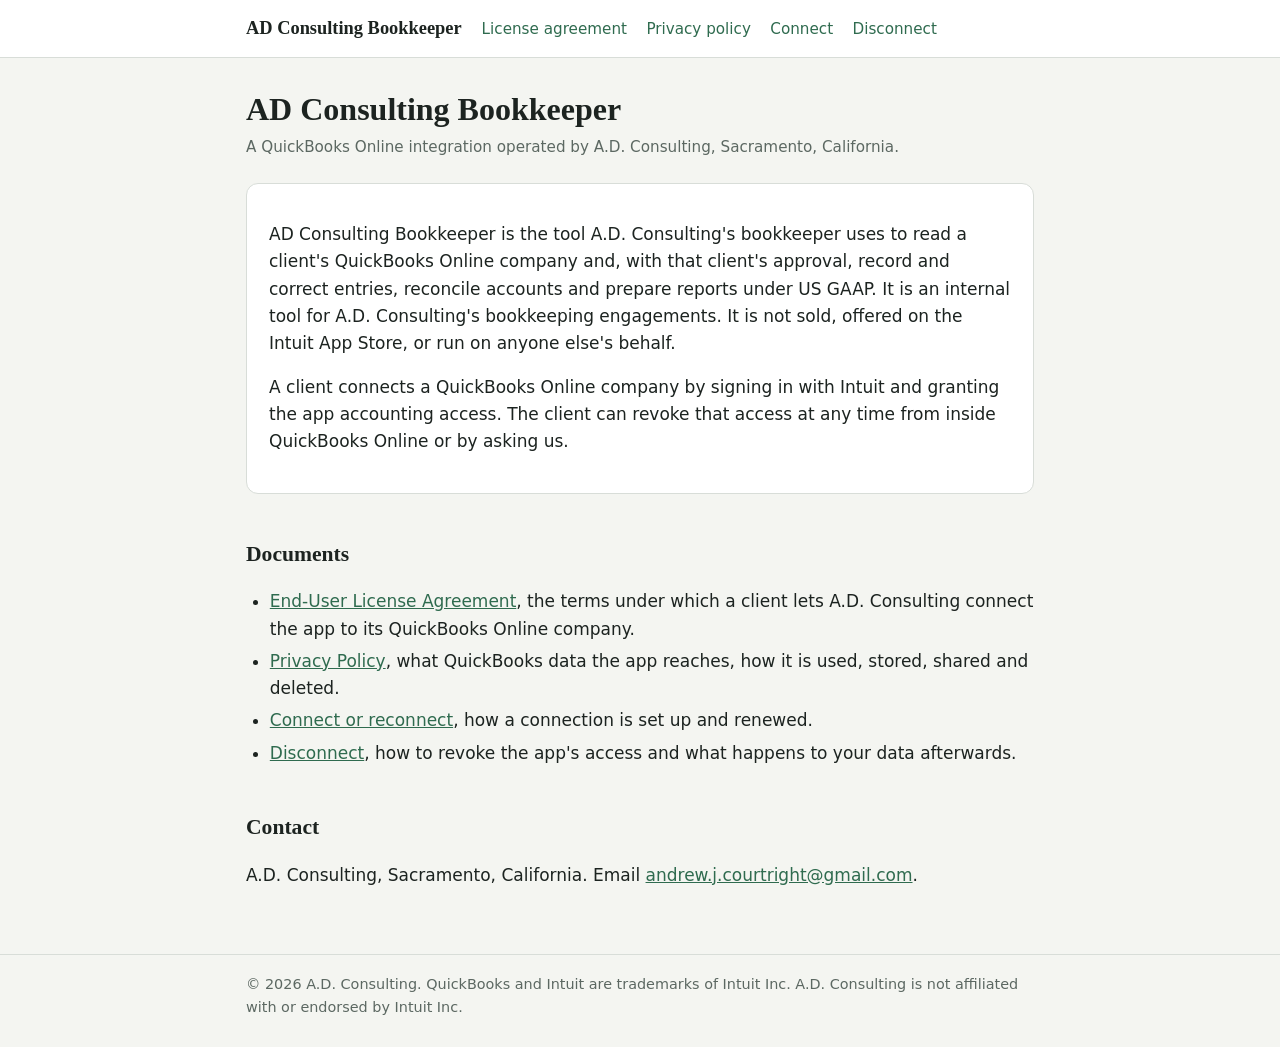
<file: index.html>
<!doctype html>
<html lang="en">
<head>
<meta charset="utf-8">
<meta name="viewport" content="width=device-width, initial-scale=1">
<title>AD Consulting Bookkeeper</title>
<meta name="description" content="AD Consulting Bookkeeper is the QuickBooks Online integration A.D. Consulting uses to keep its clients' books under US GAAP.">
<link rel="stylesheet" href="styles.css">
</head>
<body>
<header class="site">
  <div class="inner">
    <a class="brand" href="./">AD Consulting Bookkeeper</a>
    <nav>
      <a href="eula.html">License agreement</a>
      <a href="privacy.html">Privacy policy</a>
      <a href="connect.html">Connect</a>
      <a href="disconnect.html">Disconnect</a>
    </nav>
  </div>
</header>
<main>
  <h1>AD Consulting Bookkeeper</h1>
  <p class="meta">A QuickBooks Online integration operated by A.D. Consulting, Sacramento, California.</p>

  <div class="card">
    <p>AD Consulting Bookkeeper is the tool A.D. Consulting's bookkeeper uses to read a client's QuickBooks Online
    company and, with that client's approval, record and correct entries, reconcile accounts and prepare reports
    under US GAAP. It is an internal tool for A.D. Consulting's bookkeeping engagements. It is not sold, offered on
    the Intuit App Store, or run on anyone else's behalf.</p>
    <p>A client connects a QuickBooks Online company by signing in with Intuit and granting the app accounting
    access. The client can revoke that access at any time from inside QuickBooks Online or by asking us.</p>
  </div>

  <h2>Documents</h2>
  <ul>
    <li><a href="eula.html">End-User License Agreement</a>, the terms under which a client lets A.D. Consulting connect the app to its QuickBooks Online company.</li>
    <li><a href="privacy.html">Privacy Policy</a>, what QuickBooks data the app reaches, how it is used, stored, shared and deleted.</li>
    <li><a href="connect.html">Connect or reconnect</a>, how a connection is set up and renewed.</li>
    <li><a href="disconnect.html">Disconnect</a>, how to revoke the app's access and what happens to your data afterwards.</li>
  </ul>

  <h2>Contact</h2>
  <p>A.D. Consulting, Sacramento, California. Email <a href="mailto:andrew.j.courtright@gmail.com">andrew.j.courtright@gmail.com</a>.</p>
</main>
<footer class="site">
  <div class="inner">
    &copy; 2026 A.D. Consulting. QuickBooks and Intuit are trademarks of Intuit Inc. A.D. Consulting is not affiliated
    with or endorsed by Intuit Inc.
  </div>
</footer>
</body>
</html>
</file>
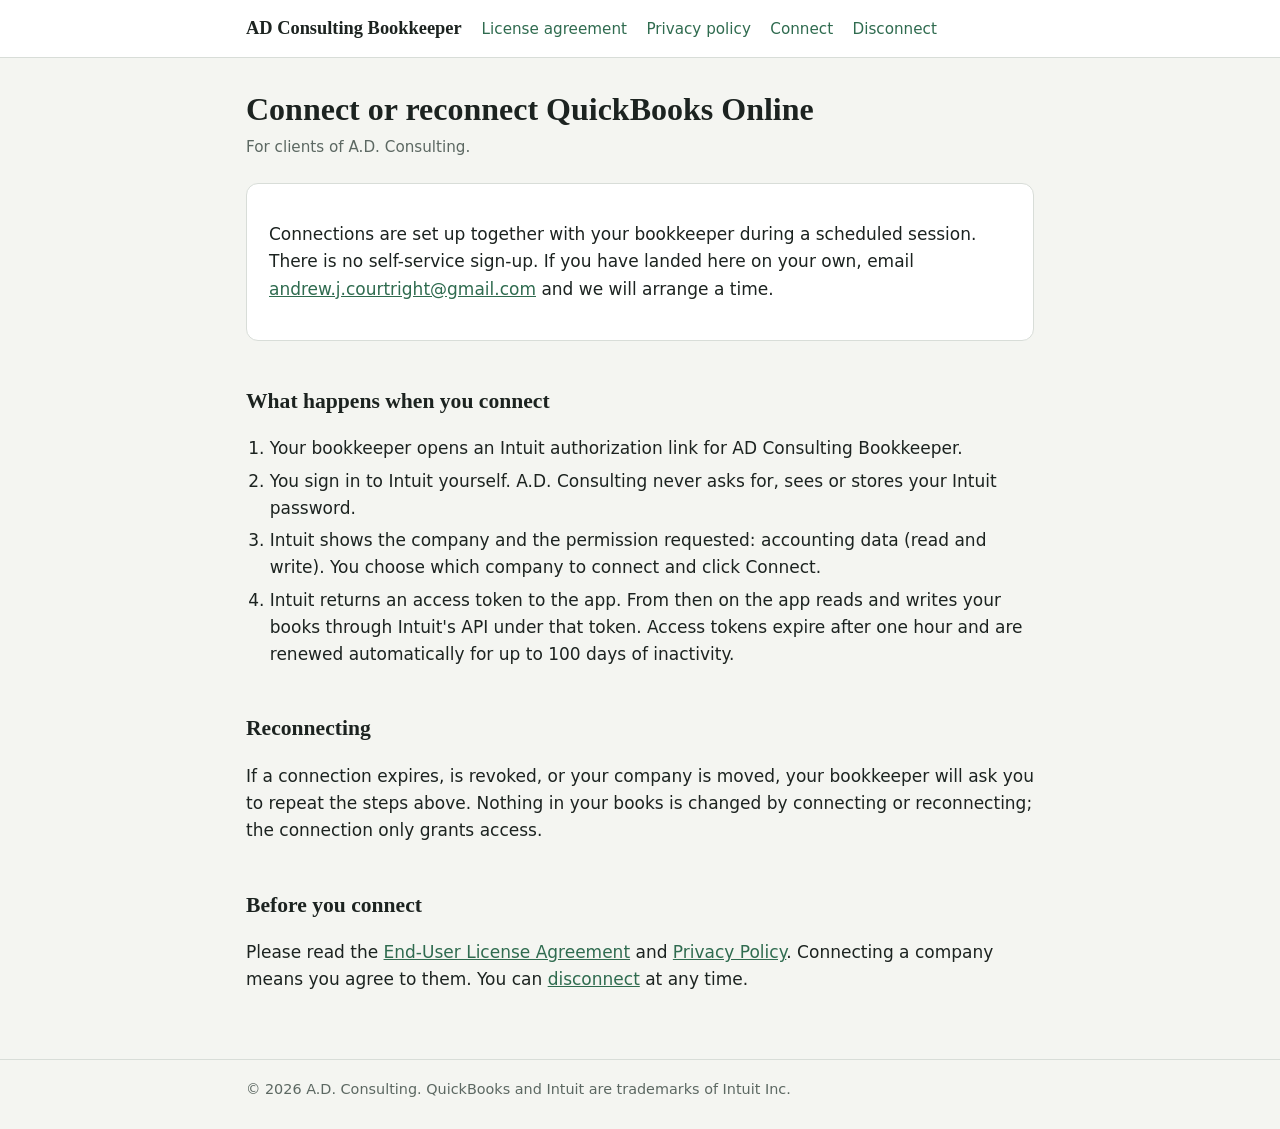
<file: connect.html>
<!doctype html>
<html lang="en">
<head>
<meta charset="utf-8">
<meta name="viewport" content="width=device-width, initial-scale=1">
<title>Connect QuickBooks</title>
<meta name="description" content="How a client connects or reconnects a QuickBooks Online company to AD Consulting Bookkeeper.">
<link rel="stylesheet" href="styles.css">
</head>
<body>
<header class="site">
  <div class="inner">
    <a class="brand" href="./">AD Consulting Bookkeeper</a>
    <nav>
      <a href="eula.html">License agreement</a>
      <a href="privacy.html">Privacy policy</a>
      <a href="connect.html">Connect</a>
      <a href="disconnect.html">Disconnect</a>
    </nav>
  </div>
</header>
<main>
  <h1>Connect or reconnect QuickBooks Online</h1>
  <p class="meta">For clients of A.D. Consulting.</p>

  <div class="card">
    <p>Connections are set up together with your bookkeeper during a scheduled session. There is no self-service
    sign-up. If you have landed here on your own, email
    <a href="mailto:andrew.j.courtright@gmail.com">andrew.j.courtright@gmail.com</a> and we will arrange a time.</p>
  </div>

  <h2>What happens when you connect</h2>
  <ol>
    <li>Your bookkeeper opens an Intuit authorization link for AD Consulting Bookkeeper.</li>
    <li>You sign in to Intuit yourself. A.D. Consulting never asks for, sees or stores your Intuit password.</li>
    <li>Intuit shows the company and the permission requested: accounting data (read and write). You choose which
    company to connect and click Connect.</li>
    <li>Intuit returns an access token to the app. From then on the app reads and writes your books through Intuit's
    API under that token. Access tokens expire after one hour and are renewed automatically for up to 100 days of
    inactivity.</li>
  </ol>

  <h2>Reconnecting</h2>
  <p>If a connection expires, is revoked, or your company is moved, your bookkeeper will ask you to repeat the steps
  above. Nothing in your books is changed by connecting or reconnecting; the connection only grants access.</p>

  <h2>Before you connect</h2>
  <p>Please read the <a href="eula.html">End-User License Agreement</a> and <a href="privacy.html">Privacy
  Policy</a>. Connecting a company means you agree to them. You can <a href="disconnect.html">disconnect</a> at any
  time.</p>
</main>
<footer class="site">
  <div class="inner">
    &copy; 2026 A.D. Consulting. QuickBooks and Intuit are trademarks of Intuit Inc.
  </div>
</footer>
</body>
</html>
</file>
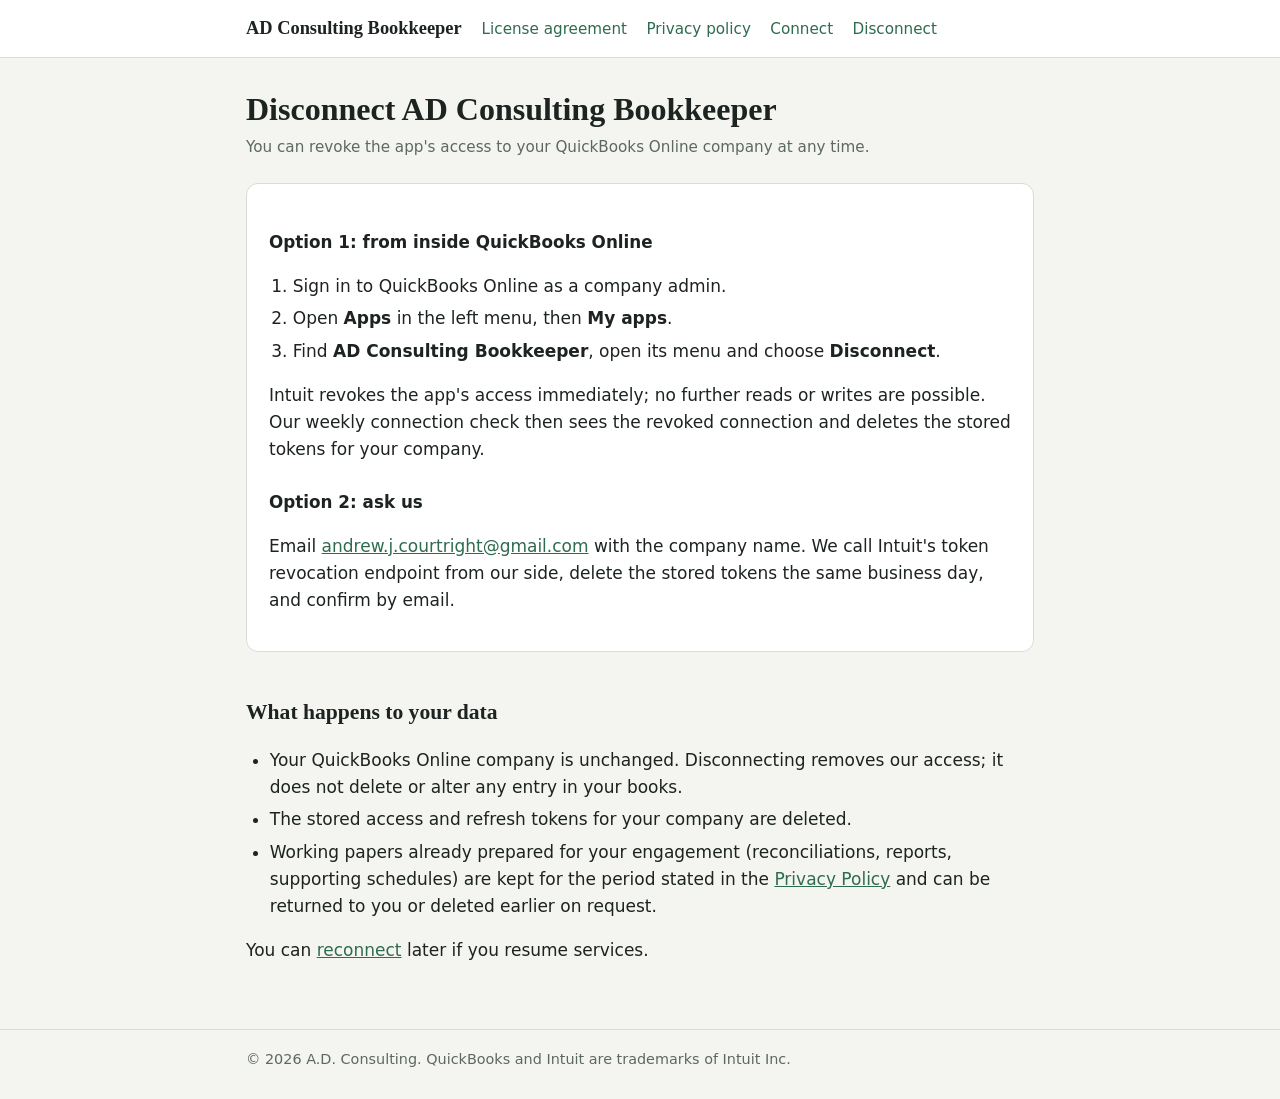
<file: disconnect.html>
<!doctype html>
<html lang="en">
<head>
<meta charset="utf-8">
<meta name="viewport" content="width=device-width, initial-scale=1">
<title>Disconnect QuickBooks</title>
<meta name="description" content="How to revoke AD Consulting Bookkeeper's access to your QuickBooks Online company and what happens to your data.">
<link rel="stylesheet" href="styles.css">
</head>
<body>
<header class="site">
  <div class="inner">
    <a class="brand" href="./">AD Consulting Bookkeeper</a>
    <nav>
      <a href="eula.html">License agreement</a>
      <a href="privacy.html">Privacy policy</a>
      <a href="connect.html">Connect</a>
      <a href="disconnect.html">Disconnect</a>
    </nav>
  </div>
</header>
<main>
  <h1>Disconnect AD Consulting Bookkeeper</h1>
  <p class="meta">You can revoke the app's access to your QuickBooks Online company at any time.</p>

  <div class="card">
    <h3>Option 1: from inside QuickBooks Online</h3>
    <ol>
      <li>Sign in to QuickBooks Online as a company admin.</li>
      <li>Open <strong>Apps</strong> in the left menu, then <strong>My apps</strong>.</li>
      <li>Find <strong>AD Consulting Bookkeeper</strong>, open its menu and choose <strong>Disconnect</strong>.</li>
    </ol>
    <p>Intuit revokes the app's access immediately; no further reads or writes are possible. Our weekly connection
    check then sees the revoked connection and deletes the stored tokens for your company.</p>

    <h3>Option 2: ask us</h3>
    <p>Email <a href="mailto:andrew.j.courtright@gmail.com">andrew.j.courtright@gmail.com</a> with the company name.
    We call Intuit's token revocation endpoint from our side, delete the stored tokens the same business day, and
    confirm by email.</p>
  </div>

  <h2>What happens to your data</h2>
  <ul>
    <li>Your QuickBooks Online company is unchanged. Disconnecting removes our access; it does not delete or alter any
    entry in your books.</li>
    <li>The stored access and refresh tokens for your company are deleted.</li>
    <li>Working papers already prepared for your engagement (reconciliations, reports, supporting schedules) are kept
    for the period stated in the <a href="privacy.html#retention">Privacy Policy</a> and can be returned to you or
    deleted earlier on request.</li>
  </ul>

  <p>You can <a href="connect.html">reconnect</a> later if you resume services.</p>
</main>
<footer class="site">
  <div class="inner">
    &copy; 2026 A.D. Consulting. QuickBooks and Intuit are trademarks of Intuit Inc.
  </div>
</footer>
</body>
</html>
</file>
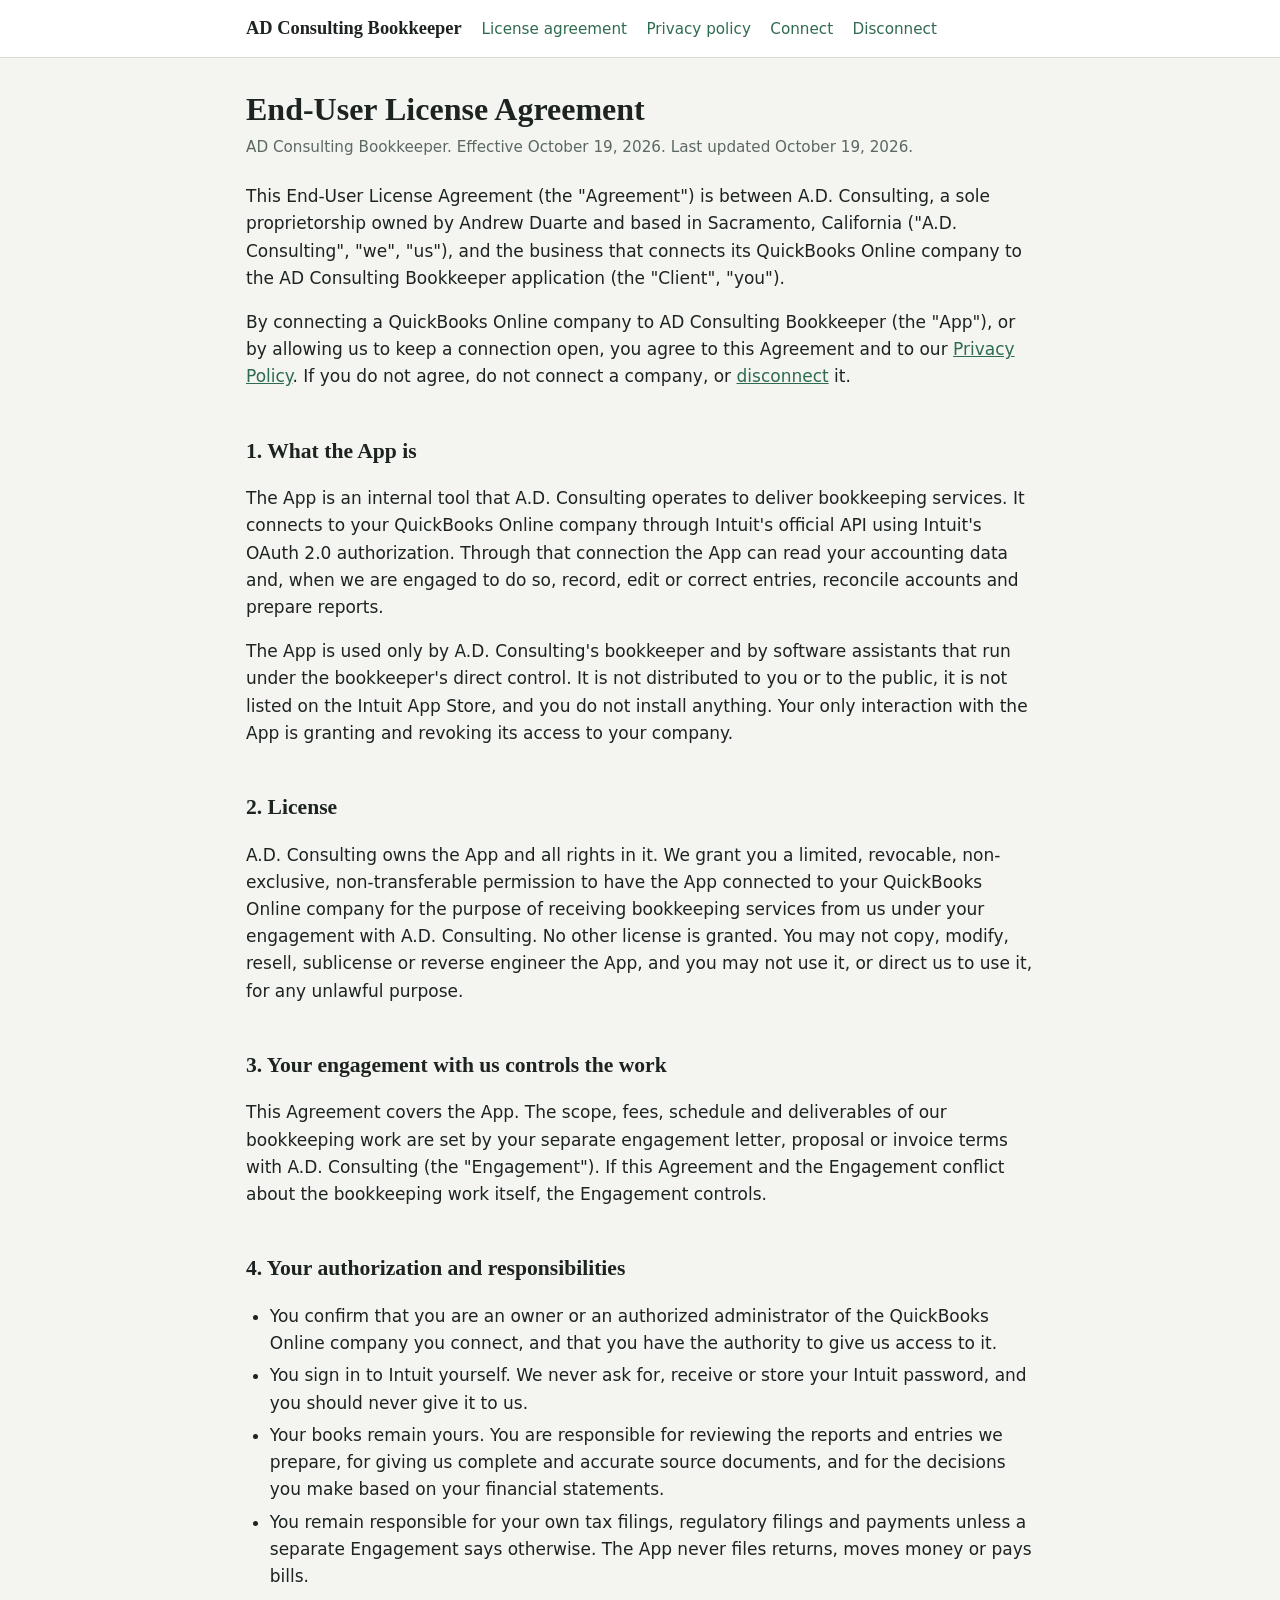
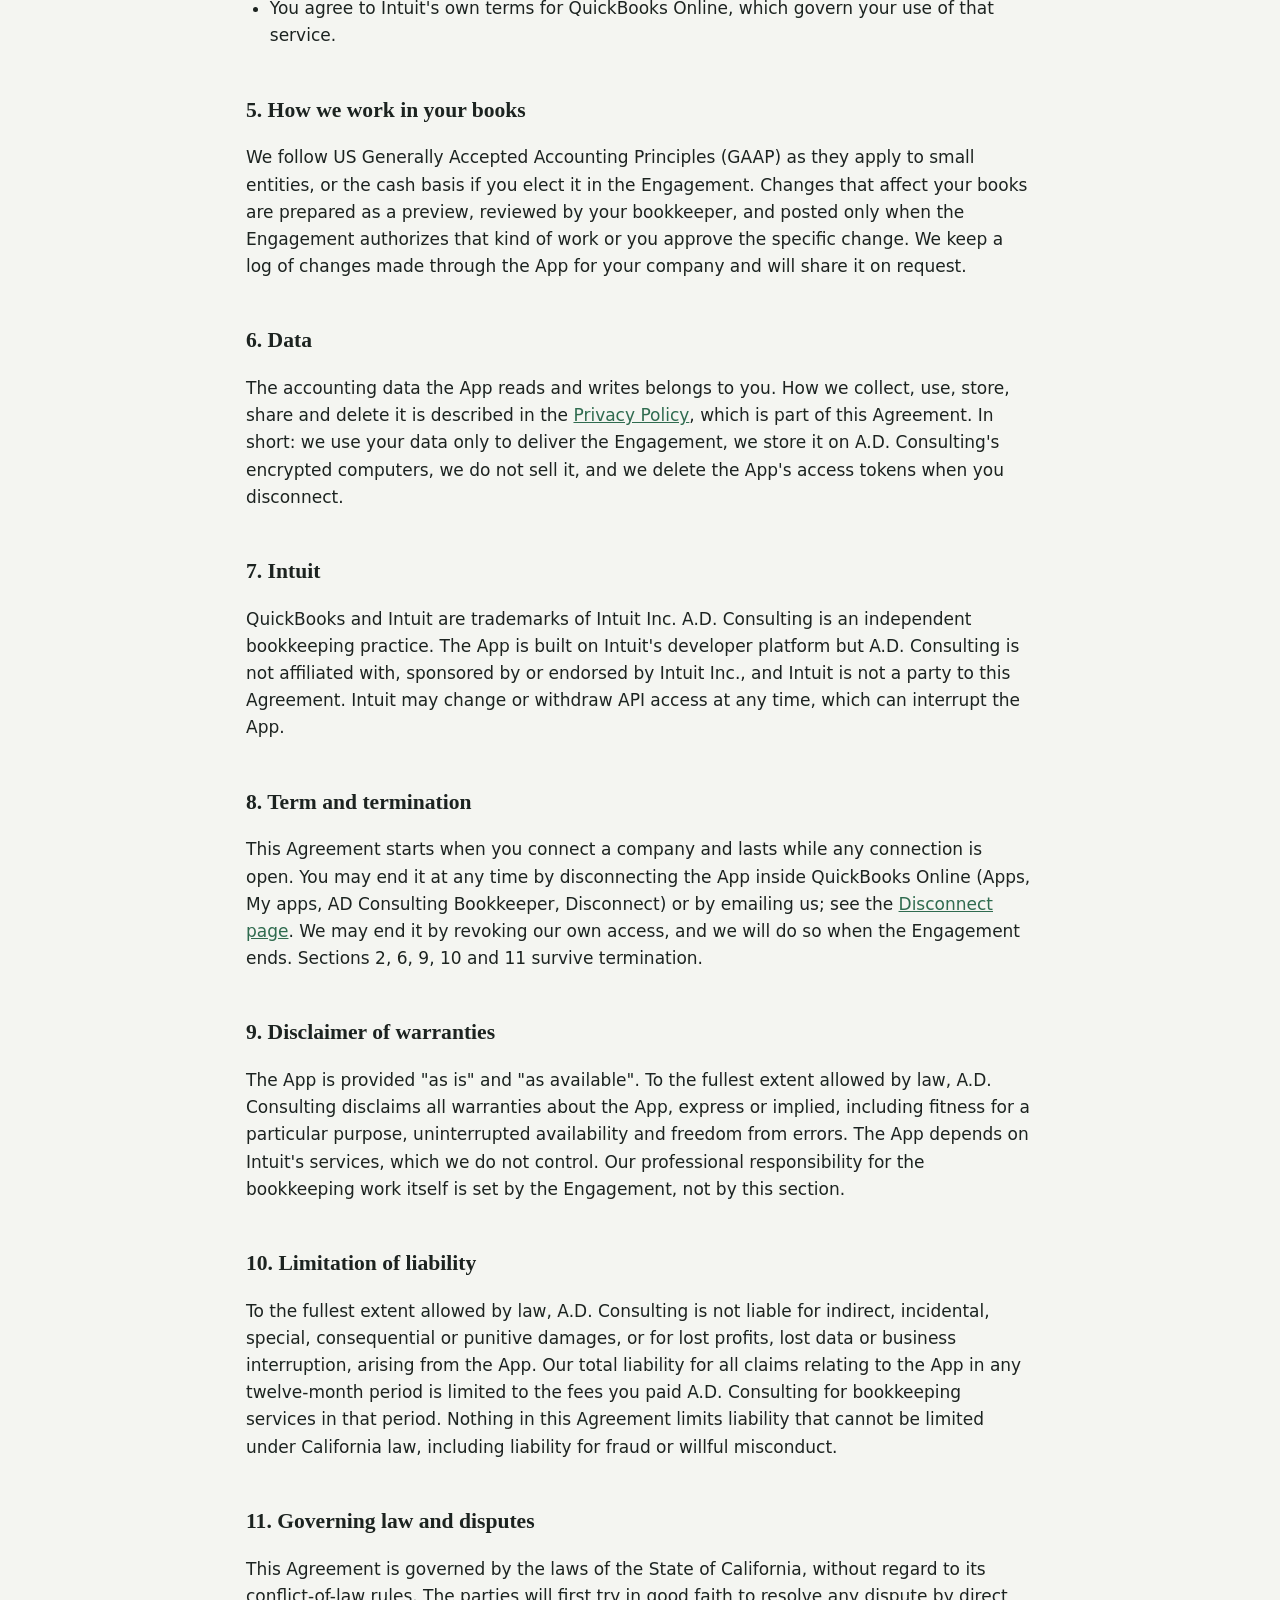
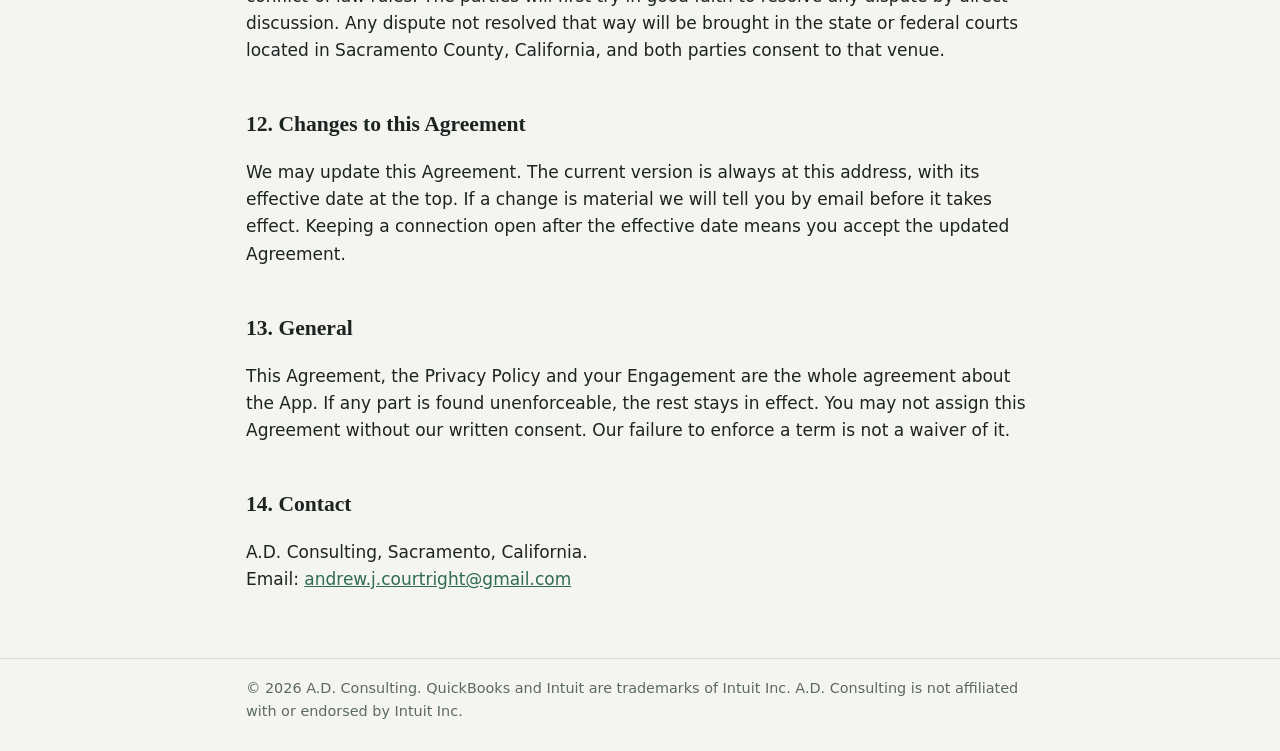
<file: eula.html>
<!doctype html>
<html lang="en">
<head>
<meta charset="utf-8">
<meta name="viewport" content="width=device-width, initial-scale=1">
<title>End-User License Agreement</title>
<meta name="description" content="End-User License Agreement for AD Consulting Bookkeeper, the QuickBooks Online integration operated by A.D. Consulting.">
<link rel="stylesheet" href="styles.css">
</head>
<body>
<header class="site">
  <div class="inner">
    <a class="brand" href="./">AD Consulting Bookkeeper</a>
    <nav>
      <a href="eula.html">License agreement</a>
      <a href="privacy.html">Privacy policy</a>
      <a href="connect.html">Connect</a>
      <a href="disconnect.html">Disconnect</a>
    </nav>
  </div>
</header>
<main>
  <h1>End-User License Agreement</h1>
  <p class="meta">AD Consulting Bookkeeper. Effective October 19, 2026. Last updated October 19, 2026.</p>

  <p>This End-User License Agreement (the "Agreement") is between A.D. Consulting, a sole proprietorship owned by
  Andrew Duarte and based in Sacramento, California ("A.D. Consulting", "we", "us"), and the business that connects
  its QuickBooks Online company to the AD Consulting Bookkeeper application (the "Client", "you").</p>

  <p>By connecting a QuickBooks Online company to AD Consulting Bookkeeper (the "App"), or by allowing us to keep a
  connection open, you agree to this Agreement and to our <a href="privacy.html">Privacy Policy</a>. If you do not
  agree, do not connect a company, or <a href="disconnect.html">disconnect</a> it.</p>

  <h2>1. What the App is</h2>
  <p>The App is an internal tool that A.D. Consulting operates to deliver bookkeeping services. It connects to your
  QuickBooks Online company through Intuit's official API using Intuit's OAuth 2.0 authorization. Through that
  connection the App can read your accounting data and, when we are engaged to do so, record, edit or correct
  entries, reconcile accounts and prepare reports.</p>
  <p>The App is used only by A.D. Consulting's bookkeeper and by software assistants that run under the bookkeeper's
  direct control. It is not distributed to you or to the public, it is not listed on the Intuit App Store, and you
  do not install anything. Your only interaction with the App is granting and revoking its access to your company.</p>

  <h2>2. License</h2>
  <p>A.D. Consulting owns the App and all rights in it. We grant you a limited, revocable, non-exclusive,
  non-transferable permission to have the App connected to your QuickBooks Online company for the purpose of
  receiving bookkeeping services from us under your engagement with A.D. Consulting. No other license is granted.
  You may not copy, modify, resell, sublicense or reverse engineer the App, and you may not use it, or direct us to
  use it, for any unlawful purpose.</p>

  <h2>3. Your engagement with us controls the work</h2>
  <p>This Agreement covers the App. The scope, fees, schedule and deliverables of our bookkeeping work are set by
  your separate engagement letter, proposal or invoice terms with A.D. Consulting (the "Engagement"). If this
  Agreement and the Engagement conflict about the bookkeeping work itself, the Engagement controls.</p>

  <h2>4. Your authorization and responsibilities</h2>
  <ul>
    <li>You confirm that you are an owner or an authorized administrator of the QuickBooks Online company you connect,
    and that you have the authority to give us access to it.</li>
    <li>You sign in to Intuit yourself. We never ask for, receive or store your Intuit password, and you should never
    give it to us.</li>
    <li>Your books remain yours. You are responsible for reviewing the reports and entries we prepare, for giving us
    complete and accurate source documents, and for the decisions you make based on your financial statements.</li>
    <li>You remain responsible for your own tax filings, regulatory filings and payments unless a separate Engagement
    says otherwise. The App never files returns, moves money or pays bills.</li>
    <li>You agree to Intuit's own terms for QuickBooks Online, which govern your use of that service.</li>
  </ul>

  <h2>5. How we work in your books</h2>
  <p>We follow US Generally Accepted Accounting Principles (GAAP) as they apply to small entities, or the cash basis
  if you elect it in the Engagement. Changes that affect your books are prepared as a preview, reviewed by your
  bookkeeper, and posted only when the Engagement authorizes that kind of work or you approve the specific change.
  We keep a log of changes made through the App for your company and will share it on request.</p>

  <h2>6. Data</h2>
  <p>The accounting data the App reads and writes belongs to you. How we collect, use, store, share and delete it is
  described in the <a href="privacy.html">Privacy Policy</a>, which is part of this Agreement. In short: we use your
  data only to deliver the Engagement, we store it on A.D. Consulting's encrypted computers, we do not sell it, and
  we delete the App's access tokens when you disconnect.</p>

  <h2>7. Intuit</h2>
  <p>QuickBooks and Intuit are trademarks of Intuit Inc. A.D. Consulting is an independent bookkeeping practice. The
  App is built on Intuit's developer platform but A.D. Consulting is not affiliated with, sponsored by or endorsed by
  Intuit Inc., and Intuit is not a party to this Agreement. Intuit may change or withdraw API access at any time,
  which can interrupt the App.</p>

  <h2>8. Term and termination</h2>
  <p>This Agreement starts when you connect a company and lasts while any connection is open. You may end it at any
  time by disconnecting the App inside QuickBooks Online (Apps, My apps, AD Consulting Bookkeeper, Disconnect) or by
  emailing us; see the <a href="disconnect.html">Disconnect page</a>. We may end it by revoking our own access,
  and we will do so when the Engagement ends. Sections 2, 6, 9, 10 and 11 survive termination.</p>

  <h2>9. Disclaimer of warranties</h2>
  <p>The App is provided "as is" and "as available". To the fullest extent allowed by law, A.D. Consulting disclaims
  all warranties about the App, express or implied, including fitness for a particular purpose, uninterrupted
  availability and freedom from errors. The App depends on Intuit's services, which we do not control. Our
  professional responsibility for the bookkeeping work itself is set by the Engagement, not by this section.</p>

  <h2>10. Limitation of liability</h2>
  <p>To the fullest extent allowed by law, A.D. Consulting is not liable for indirect, incidental, special,
  consequential or punitive damages, or for lost profits, lost data or business interruption, arising from the App.
  Our total liability for all claims relating to the App in any twelve-month period is limited to the fees you paid
  A.D. Consulting for bookkeeping services in that period. Nothing in this Agreement limits liability that cannot be
  limited under California law, including liability for fraud or willful misconduct.</p>

  <h2>11. Governing law and disputes</h2>
  <p>This Agreement is governed by the laws of the State of California, without regard to its conflict-of-law rules.
  The parties will first try in good faith to resolve any dispute by direct discussion. Any dispute not resolved
  that way will be brought in the state or federal courts located in Sacramento County, California, and both
  parties consent to that venue.</p>

  <h2>12. Changes to this Agreement</h2>
  <p>We may update this Agreement. The current version is always at this address, with its effective date at the top.
  If a change is material we will tell you by email before it takes effect. Keeping a connection open after the
  effective date means you accept the updated Agreement.</p>

  <h2>13. General</h2>
  <p>This Agreement, the Privacy Policy and your Engagement are the whole agreement about the App. If any part is
  found unenforceable, the rest stays in effect. You may not assign this Agreement without our written consent. Our
  failure to enforce a term is not a waiver of it.</p>

  <h2>14. Contact</h2>
  <p>A.D. Consulting, Sacramento, California.<br>
  Email: <a href="mailto:andrew.j.courtright@gmail.com">andrew.j.courtright@gmail.com</a></p>
</main>
<footer class="site">
  <div class="inner">
    &copy; 2026 A.D. Consulting. QuickBooks and Intuit are trademarks of Intuit Inc. A.D. Consulting is not affiliated
    with or endorsed by Intuit Inc.
  </div>
</footer>
</body>
</html>
</file>
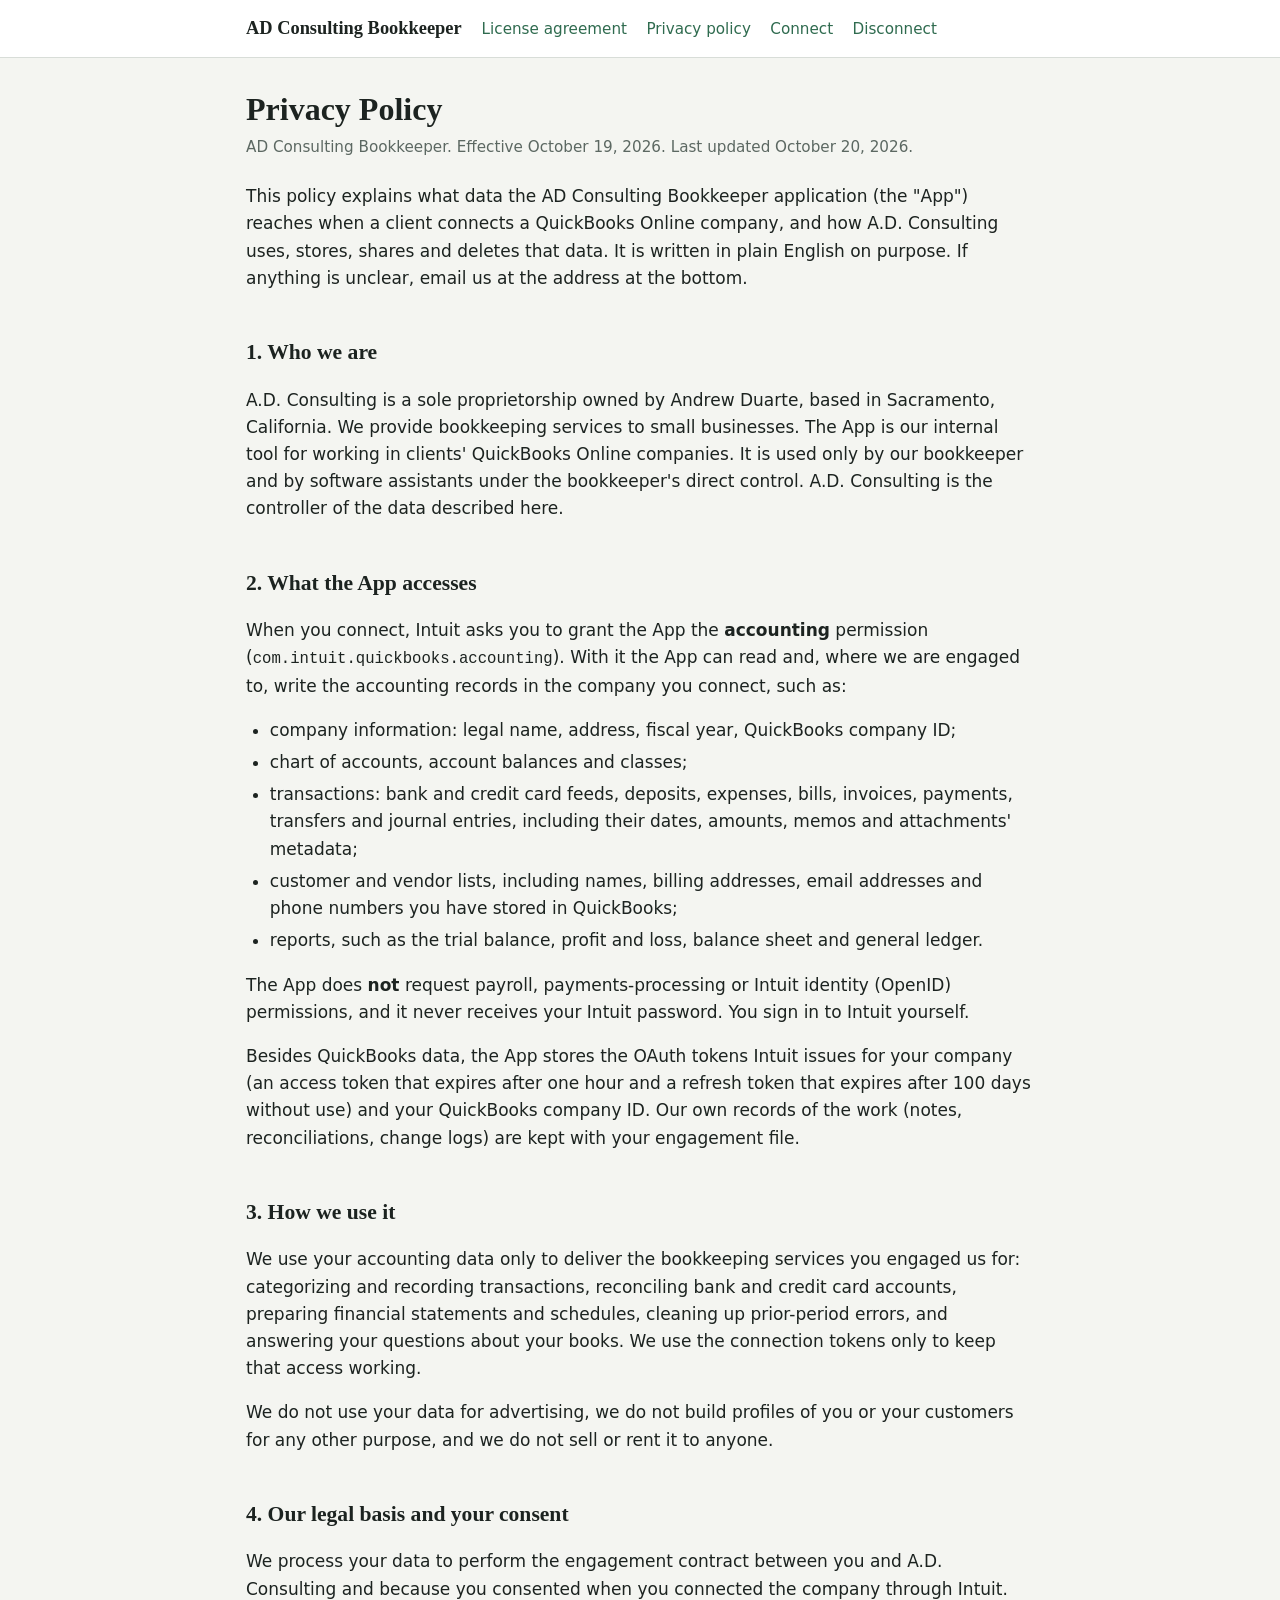
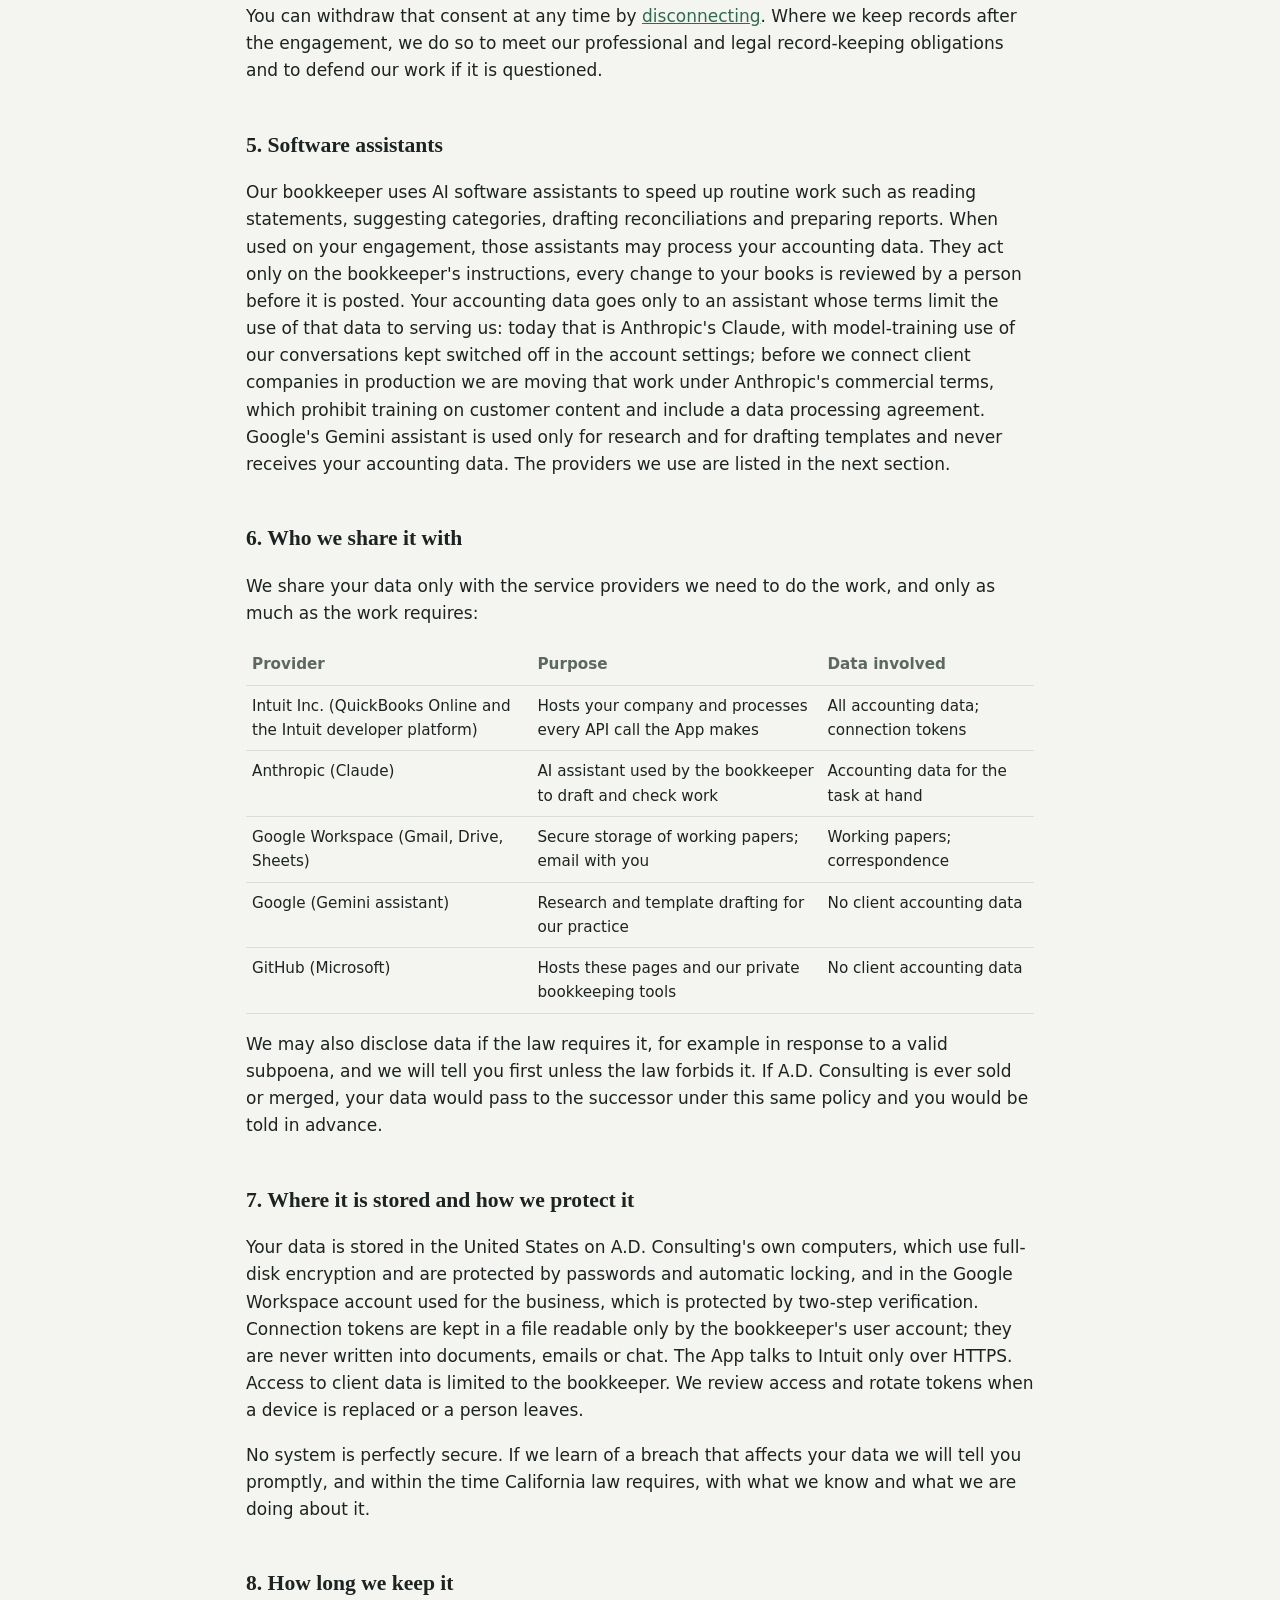
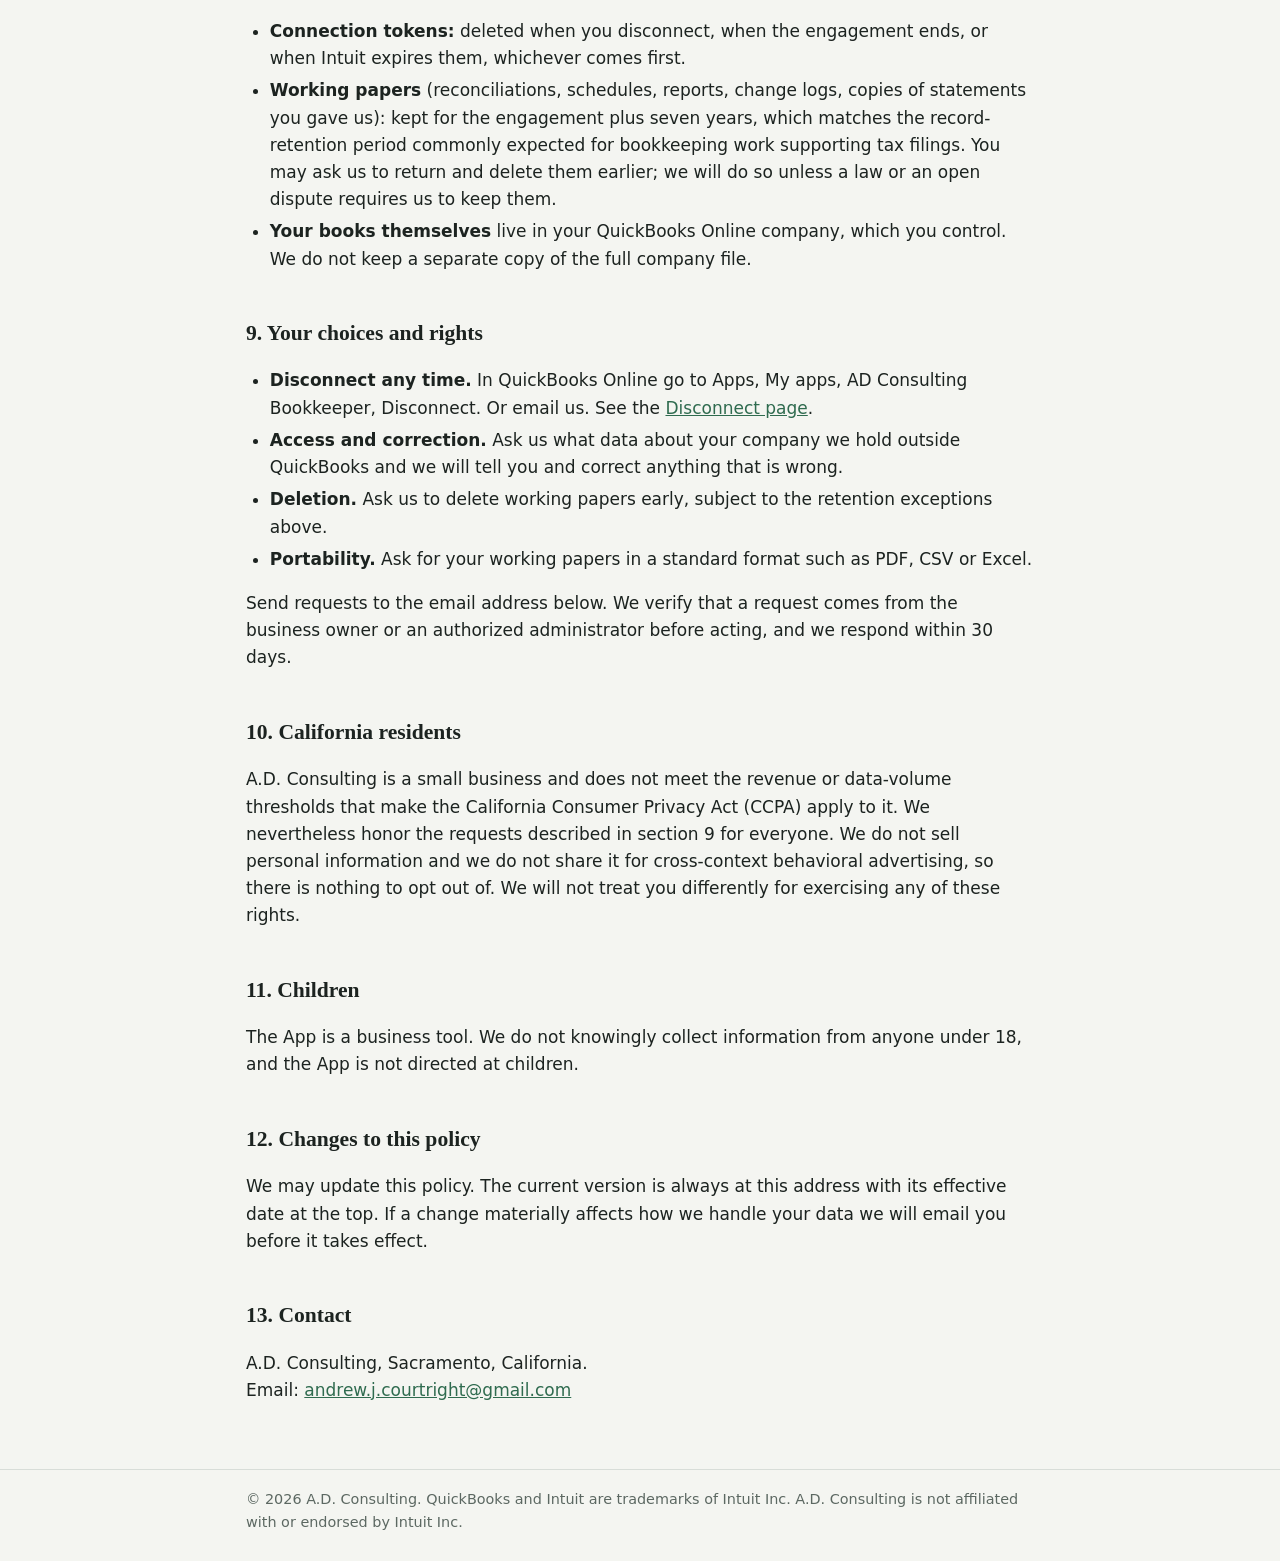
<file: privacy.html>
<!doctype html>
<html lang="en">
<head>
<meta charset="utf-8">
<meta name="viewport" content="width=device-width, initial-scale=1">
<title>Privacy Policy</title>
<meta name="description" content="Privacy Policy for AD Consulting Bookkeeper: what QuickBooks Online data the app reaches, how A.D. Consulting uses, stores, shares and deletes it.">
<link rel="stylesheet" href="styles.css">
</head>
<body>
<header class="site">
  <div class="inner">
    <a class="brand" href="./">AD Consulting Bookkeeper</a>
    <nav>
      <a href="eula.html">License agreement</a>
      <a href="privacy.html">Privacy policy</a>
      <a href="connect.html">Connect</a>
      <a href="disconnect.html">Disconnect</a>
    </nav>
  </div>
</header>
<main>
  <h1>Privacy Policy</h1>
  <p class="meta">AD Consulting Bookkeeper. Effective October 19, 2026. Last updated October 20, 2026.</p>

  <p>This policy explains what data the AD Consulting Bookkeeper application (the "App") reaches when a client
  connects a QuickBooks Online company, and how A.D. Consulting uses, stores, shares and deletes that data. It is
  written in plain English on purpose. If anything is unclear, email us at the address at the bottom.</p>

  <h2>1. Who we are</h2>
  <p>A.D. Consulting is a sole proprietorship owned by Andrew Duarte, based in Sacramento, California. We provide
  bookkeeping services to small businesses. The App is our internal tool for working in clients' QuickBooks Online
  companies. It is used only by our bookkeeper and by software assistants under the bookkeeper's direct control.
  A.D. Consulting is the controller of the data described here.</p>

  <h2>2. What the App accesses</h2>
  <p>When you connect, Intuit asks you to grant the App the <strong>accounting</strong> permission
  (<code>com.intuit.quickbooks.accounting</code>). With it the App can read and, where we are engaged to, write the
  accounting records in the company you connect, such as:</p>
  <ul>
    <li>company information: legal name, address, fiscal year, QuickBooks company ID;</li>
    <li>chart of accounts, account balances and classes;</li>
    <li>transactions: bank and credit card feeds, deposits, expenses, bills, invoices, payments, transfers and journal
    entries, including their dates, amounts, memos and attachments' metadata;</li>
    <li>customer and vendor lists, including names, billing addresses, email addresses and phone numbers you have
    stored in QuickBooks;</li>
    <li>reports, such as the trial balance, profit and loss, balance sheet and general ledger.</li>
  </ul>
  <p>The App does <strong>not</strong> request payroll, payments-processing or Intuit identity (OpenID) permissions,
  and it never receives your Intuit password. You sign in to Intuit yourself.</p>
  <p>Besides QuickBooks data, the App stores the OAuth tokens Intuit issues for your company (an access token that
  expires after one hour and a refresh token that expires after 100 days without use) and your QuickBooks company
  ID. Our own records of the work (notes, reconciliations, change logs) are kept with your engagement file.</p>

  <h2>3. How we use it</h2>
  <p>We use your accounting data only to deliver the bookkeeping services you engaged us for: categorizing and
  recording transactions, reconciling bank and credit card accounts, preparing financial statements and schedules,
  cleaning up prior-period errors, and answering your questions about your books. We use the connection tokens only
  to keep that access working.</p>
  <p>We do not use your data for advertising, we do not build profiles of you or your customers for any other
  purpose, and we do not sell or rent it to anyone.</p>

  <h2>4. Our legal basis and your consent</h2>
  <p>We process your data to perform the engagement contract between you and A.D. Consulting and because you
  consented when you connected the company through Intuit. You can withdraw that consent at any time by
  <a href="disconnect.html">disconnecting</a>. Where we keep records after the engagement, we do so to meet our
  professional and legal record-keeping obligations and to defend our work if it is questioned.</p>

  <h2>5. Software assistants</h2>
  <p>Our bookkeeper uses AI software assistants to speed up routine work such as reading statements, suggesting
  categories, drafting reconciliations and preparing reports. When used on your engagement, those assistants may
  process your accounting data. They act only on the bookkeeper's instructions, every change to your books is
  reviewed by a person before it is posted. Your accounting data goes only to an assistant whose terms limit the use
  of that data to serving us: today that is Anthropic's Claude, with model-training use of our conversations kept
  switched off in the account settings; before we connect client companies in production we are moving that work
  under Anthropic's commercial terms, which prohibit training on customer content and include a data processing
  agreement. Google's Gemini assistant is used only for research and for drafting templates and never receives your
  accounting data. The providers we use are listed in the next section.</p>

  <h2>6. Who we share it with</h2>
  <p>We share your data only with the service providers we need to do the work, and only as much as the work
  requires:</p>
  <table>
    <tr><th>Provider</th><th>Purpose</th><th>Data involved</th></tr>
    <tr><td>Intuit Inc. (QuickBooks Online and the Intuit developer platform)</td><td>Hosts your company and processes every API call the App makes</td><td>All accounting data; connection tokens</td></tr>
    <tr><td>Anthropic (Claude)</td><td>AI assistant used by the bookkeeper to draft and check work</td><td>Accounting data for the task at hand</td></tr>
    <tr><td>Google Workspace (Gmail, Drive, Sheets)</td><td>Secure storage of working papers; email with you</td><td>Working papers; correspondence</td></tr>
    <tr><td>Google (Gemini assistant)</td><td>Research and template drafting for our practice</td><td>No client accounting data</td></tr>
    <tr><td>GitHub (Microsoft)</td><td>Hosts these pages and our private bookkeeping tools</td><td>No client accounting data</td></tr>
  </table>
  <p>We may also disclose data if the law requires it, for example in response to a valid subpoena, and we will
  tell you first unless the law forbids it. If A.D. Consulting is ever sold or merged, your data would pass to the
  successor under this same policy and you would be told in advance.</p>

  <h2>7. Where it is stored and how we protect it</h2>
  <p>Your data is stored in the United States on A.D. Consulting's own computers, which use full-disk encryption and
  are protected by passwords and automatic locking, and in the Google Workspace account used for the business, which
  is protected by two-step verification. Connection tokens are kept in a file readable only by the bookkeeper's user
  account; they are never written into documents, emails or chat. The App talks to Intuit only over HTTPS. Access to
  client data is limited to the bookkeeper. We review access and rotate tokens when a device is replaced or a person
  leaves.</p>
  <p>No system is perfectly secure. If we learn of a breach that affects your data we will tell you promptly, and
  within the time California law requires, with what we know and what we are doing about it.</p>

  <h2 id="retention">8. How long we keep it</h2>
  <ul>
    <li><strong>Connection tokens:</strong> deleted when you disconnect, when the engagement ends, or when Intuit
    expires them, whichever comes first.</li>
    <li><strong>Working papers</strong> (reconciliations, schedules, reports, change logs, copies of statements you
    gave us): kept for the engagement plus seven years, which matches the record-retention period commonly expected
    for bookkeeping work supporting tax filings. You may ask us to return and delete them earlier; we will do so unless
    a law or an open dispute requires us to keep them.</li>
    <li><strong>Your books themselves</strong> live in your QuickBooks Online company, which you control. We do not
    keep a separate copy of the full company file.</li>
  </ul>

  <h2>9. Your choices and rights</h2>
  <ul>
    <li><strong>Disconnect any time.</strong> In QuickBooks Online go to Apps, My apps, AD Consulting Bookkeeper,
    Disconnect. Or email us. See the <a href="disconnect.html">Disconnect page</a>.</li>
    <li><strong>Access and correction.</strong> Ask us what data about your company we hold outside QuickBooks and
    we will tell you and correct anything that is wrong.</li>
    <li><strong>Deletion.</strong> Ask us to delete working papers early, subject to the retention exceptions above.</li>
    <li><strong>Portability.</strong> Ask for your working papers in a standard format such as PDF, CSV or Excel.</li>
  </ul>
  <p>Send requests to the email address below. We verify that a request comes from the business owner or an
  authorized administrator before acting, and we respond within 30 days.</p>

  <h2>10. California residents</h2>
  <p>A.D. Consulting is a small business and does not meet the revenue or data-volume thresholds that make the
  California Consumer Privacy Act (CCPA) apply to it. We nevertheless honor the requests described in section 9 for
  everyone. We do not sell personal information and we do not share it for cross-context behavioral advertising, so
  there is nothing to opt out of. We will not treat you differently for exercising any of these rights.</p>

  <h2>11. Children</h2>
  <p>The App is a business tool. We do not knowingly collect information from anyone under 18, and the App is not
  directed at children.</p>

  <h2>12. Changes to this policy</h2>
  <p>We may update this policy. The current version is always at this address with its effective date at the top. If
  a change materially affects how we handle your data we will email you before it takes effect.</p>

  <h2>13. Contact</h2>
  <p>A.D. Consulting, Sacramento, California.<br>
  Email: <a href="mailto:andrew.j.courtright@gmail.com">andrew.j.courtright@gmail.com</a></p>
</main>
<footer class="site">
  <div class="inner">
    &copy; 2026 A.D. Consulting. QuickBooks and Intuit are trademarks of Intuit Inc. A.D. Consulting is not affiliated
    with or endorsed by Intuit Inc.
  </div>
</footer>
</body>
</html>
</file>
<file: styles.css>
/* AD Consulting Bookkeeper app pages: ledger-binder look shared with The Reconciler (paper, ink, banker's green) */
:root {
  --bg: #f4f5f1;
  --surface: #ffffff;
  --fg: #1c2320;
  --muted: #5c6862;
  --line: #d8ddd8;
  --accent: #2f6b4f;
  --accent-ink: #ffffff;
  --accent-soft: #e2eee7;
  --font-display: Georgia, "Times New Roman", serif;
  --font-body: system-ui, -apple-system, "Segoe UI", sans-serif;
  color-scheme: light;
}
@media (prefers-color-scheme: dark) {
  :root:not([data-theme="light"]) {
    --bg: #121715; --surface: #1a211e; --fg: #e5ebe8; --muted: #98a69f; --line: #2d3733;
    --accent: #7cc4a0; --accent-ink: #0f1a14; --accent-soft: #1e3228;
    color-scheme: dark;
  }
}
:root[data-theme="dark"] {
  --bg: #121715; --surface: #1a211e; --fg: #e5ebe8; --muted: #98a69f; --line: #2d3733;
  --accent: #7cc4a0; --accent-ink: #0f1a14; --accent-soft: #1e3228;
  color-scheme: dark;
}
* { box-sizing: border-box; }
html { -webkit-text-size-adjust: 100%; }
body {
  margin: 0; background: var(--bg); color: var(--fg);
  font-family: var(--font-body); font-size: 17px; line-height: 1.6;
}
a { color: var(--accent); }
header.site {
  border-bottom: 1px solid var(--line); background: var(--surface);
}
header.site .inner, main, footer.site .inner {
  max-width: 820px; margin: 0 auto; padding: 0 16px;
}
header.site .inner {
  display: flex; flex-wrap: wrap; align-items: baseline; gap: 8px 20px; padding-top: 14px; padding-bottom: 14px;
}
header.site .brand { font-family: var(--font-display); font-size: 1.15rem; font-weight: 700; color: var(--fg); text-decoration: none; }
header.site nav a { margin-right: 14px; font-size: 0.95rem; text-decoration: none; }
header.site nav a:hover { text-decoration: underline; }
main { padding-top: 32px; padding-bottom: 48px; }
h1 { font-family: var(--font-display); font-size: 2rem; line-height: 1.2; margin: 0 0 6px; }
h2 { font-family: var(--font-display); font-size: 1.35rem; margin: 2em 0 0.5em; }
h3 { font-size: 1.05rem; margin: 1.5em 0 0.4em; }
.meta { color: var(--muted); margin: 0 0 24px; font-size: 0.95rem; }
.card {
  background: var(--surface); border: 1px solid var(--line); border-radius: 12px; padding: 20px 22px; margin: 20px 0;
}
.note { background: var(--accent-soft); border-left: 4px solid var(--accent); padding: 12px 16px; border-radius: 8px; }
ol, ul { padding-left: 1.4em; }
li { margin: 0.3em 0; }
table { border-collapse: collapse; width: 100%; font-size: 0.95rem; margin: 12px 0; }
th, td { text-align: left; border-bottom: 1px solid var(--line); padding: 8px 6px; vertical-align: top; }
th { color: var(--muted); font-weight: 600; }
.btn {
  display: inline-block; background: var(--accent); color: var(--accent-ink); padding: 10px 18px; border-radius: 8px;
  text-decoration: none; font-weight: 600;
}
footer.site { border-top: 1px solid var(--line); color: var(--muted); font-size: 0.9rem; }
footer.site .inner { padding-top: 18px; padding-bottom: 28px; }
code { font-family: ui-monospace, Consolas, monospace; font-size: 0.92em; }
@media (max-width: 600px) { body { font-size: 16px; } h1 { font-size: 1.6rem; } }
</file>
